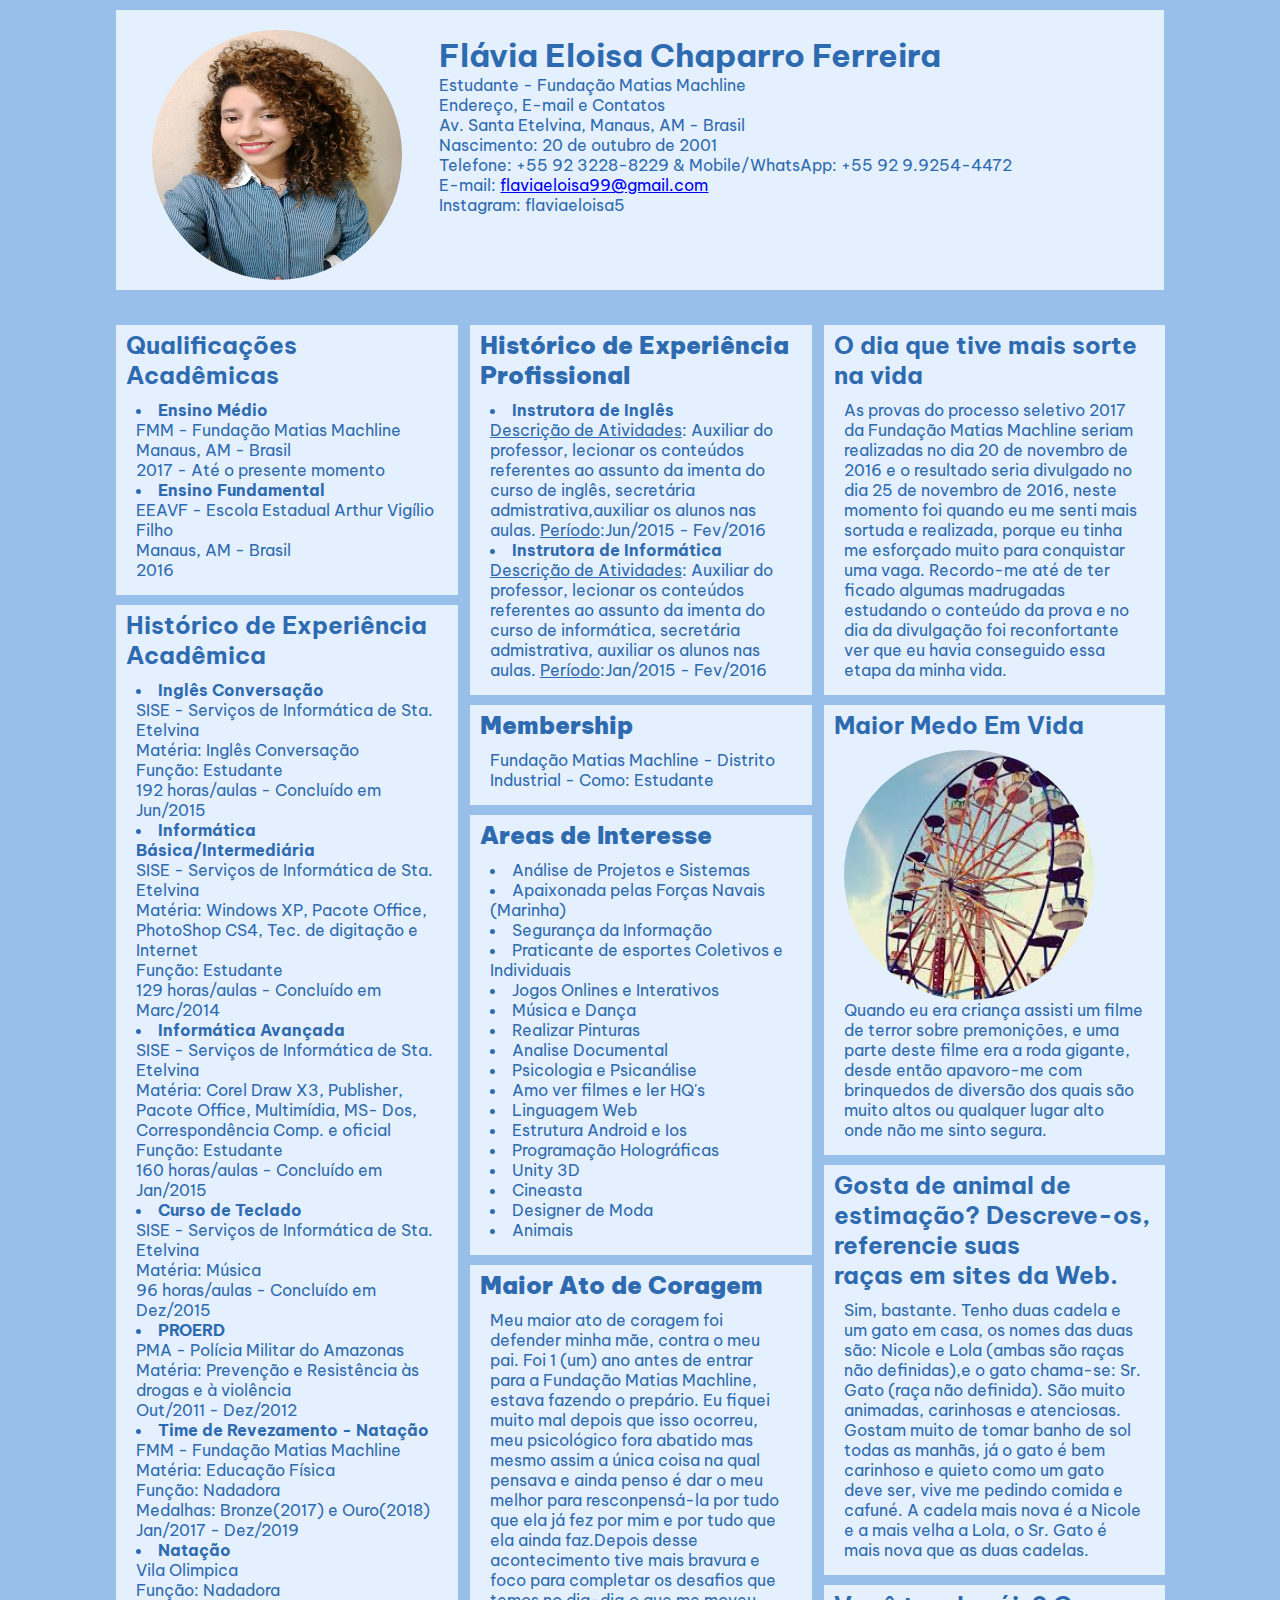
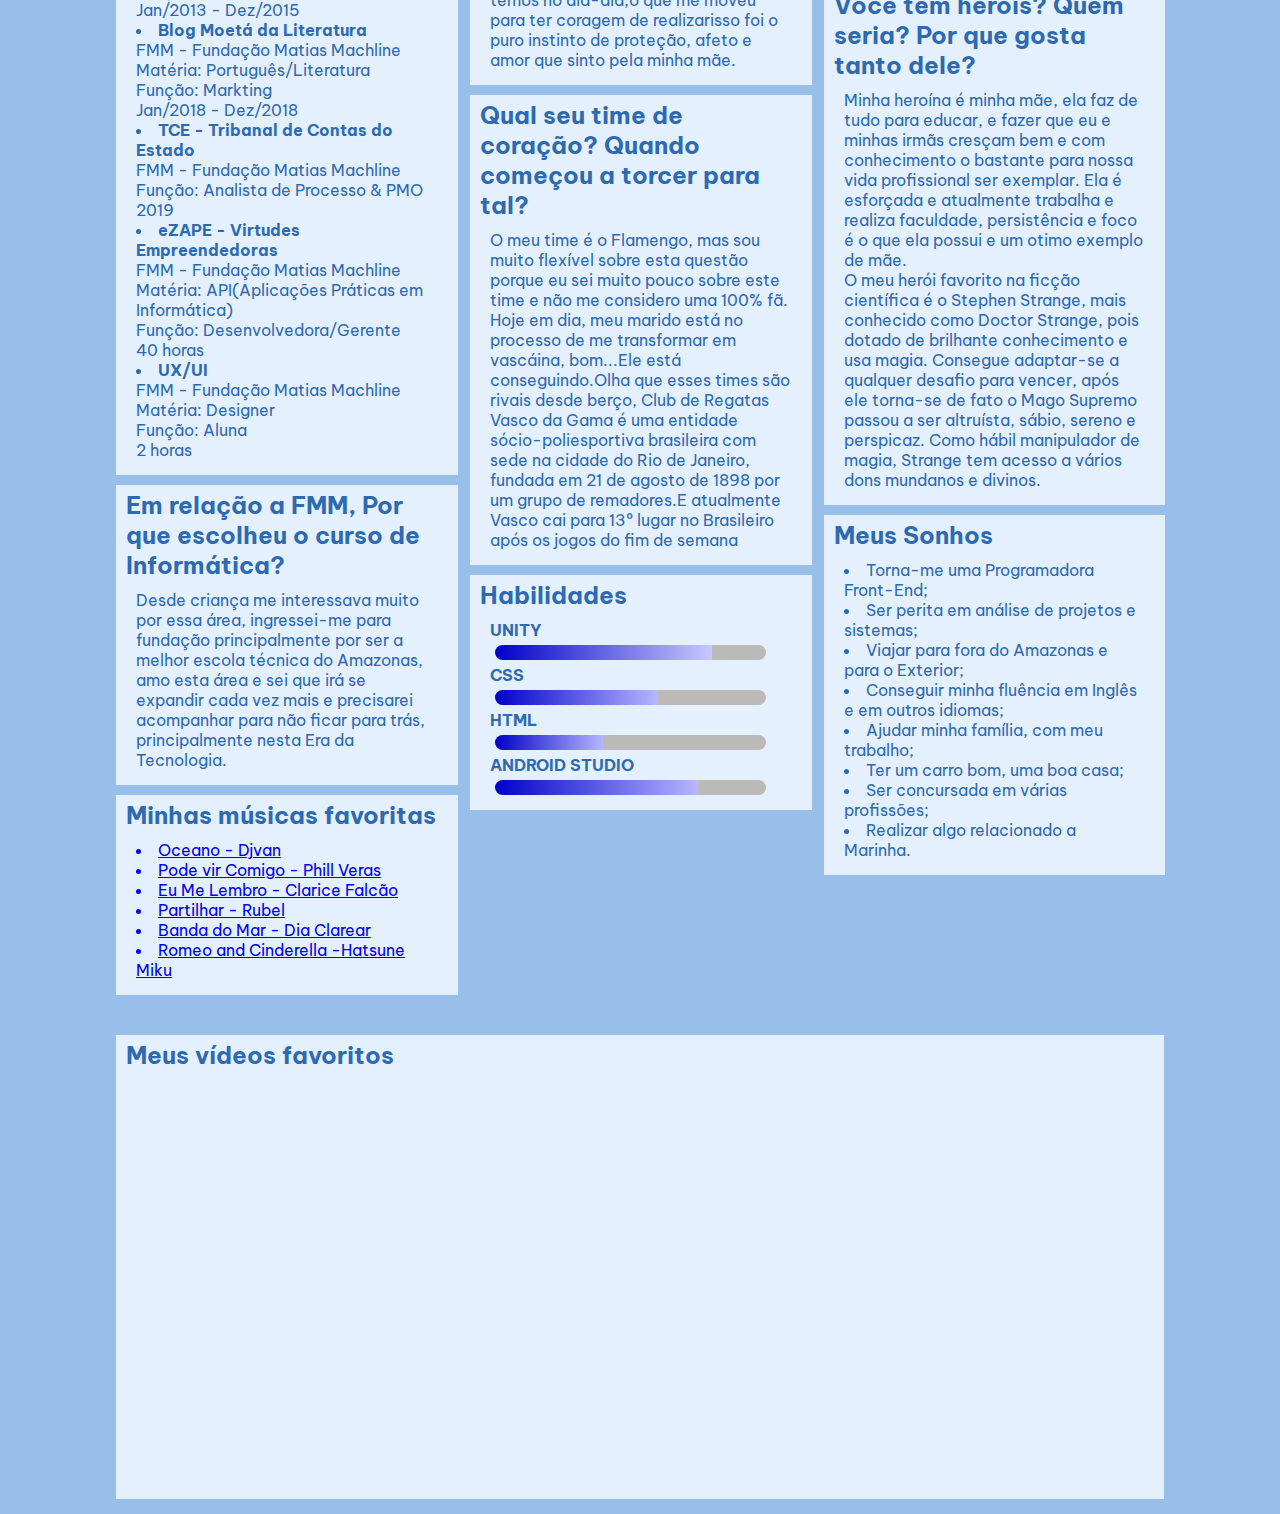
<file: index.html>
<html>
	<head>
		<meta content = "text/html"charset = "utf-8"> 
		<title>Curriculum Vitae</title>
		<link href="https://fonts.googleapis.com/css?family=El+Messiri|Kaushan+Script|Lobster|Martel&display=swap" rel="stylesheet"> 
		<link href="https://fonts.googleapis.com/css?family=Be+Vietnam&display=swap" rel="stylesheet">
		<link rel = "stylesheet"  href="css/styles.css" >
		
	</head>
	
	<body>
		<div class="container">
			<div class="teste">
									
								
				<div class="row">
					<div class="col col-sidebar" >
						<img src="Imagem\perfil1.jpg"/>
					</div>
					<div class="col col-content">
						<h1>Flávia Eloisa Chaparro Ferreira</h1>
						Estudante - Fundação Matias Machline<br>		
						Endereço, E-mail e Contatos</b><br></h5>
						<p class ="Top1_Text">Av. Santa Etelvina, Manaus, AM - Brasil<br>  
						Nascimento: 20 de outubro de 2001 <br>  
						 Telefone: +55 92 3228-8229 & Mobile/WhatsApp:  +55 92 9.9254-4472<br> 
						E-mail: <a href ="mailto: flaviaeloisa99@gmail.com?subject=Hello%20again"> flaviaeloisa99@gmail.com </a>
						<br>Instagram: flaviaeloisa5</p>  
					</div>
				</div>
			</div>
			
		<div class="row">
            <div class="col col-3">
                <div class="teste">
                    <h2>Qualificações Acadêmicas</h2>
                    <div class="detalhes">
						<b><li>Ensino Médio<br></li></b>
						<p>FMM - Fundação Matias Machline<br>
						Manaus, AM - Brasil <br> 
						2017 - Até o presente momento</p>
						
						<b><li>Ensino Fundamental<br></li></b>
						<p>EEAVF - Escola Estadual Arthur Vigílio Filho <br>
						Manaus, AM - Brasil<br> 
						2016</p>
					</div>
				</div>
					<div class="teste">
						<h2>Histórico de Experiência Acadêmica</h2>
						<div class="detalhes">
						<b><li>Inglês Conversação</li></b>
						<p>SISE - Serviços de Informática de Sta. Etelvina<br>
						Matéria: Inglês Conversação<br>
						Função: Estudante<br>
						192 horas/aulas -  Concluído em Jun/2015</p>
						
						<b><li>Informática Básica/Intermediária</li></b>
						<p>SISE - Serviços de Informática de Sta. Etelvina<br>
						Matéria: Windows XP, Pacote Office, PhotoShop CS4, Tec. de digitação e Internet <br>
						Função: Estudante<br>
						129 horas/aulas -  Concluído em Marc/2014</p>
						
						<b><li>Informática Avançada</li></b>
						<p>SISE -  Serviços de Informática de Sta. Etelvina<br>
						Matéria: Corel Draw X3, Publisher, Pacote Office, Multimídia, MS- Dos, Correspondência Comp. e oficial<br>
						Função: Estudante <br>
						160 horas/aulas -  Concluído em Jan/2015</p>
						
						<b><li>Curso de Teclado</li></b>
						<p>SISE -  Serviços de Informática de Sta. Etelvina<br>
						Matéria: Música<br>
						96 horas/aulas -  Concluído em Dez/2015</p>
						
						<b><li>PROERD</li></b> 
						<p>PMA - Polícia Militar do Amazonas<br>
						Matéria: Prevenção e Resistência às drogas e à violência<br>
						Out/2011 - Dez/2012</p>
						
						<b><li>Time de Revezamento - Natação</li></b>
						<p>FMM - Fundação Matias Machline<br>
						Matéria: Educação Física<br>
						Função: Nadadora<br>
						Medalhas: Bronze(2017) e Ouro(2018)<br> 
						Jan/2017 - Dez/2019</p> 
						
						<b><li>Natação</li></b>
						<p>Vila Olimpica<br> 
						Função: Nadadora<br>
						Jan/2013 - Dez/2015</p> 
						
						<b><li>Blog Moetá da Literatura</li></b>
						<p>FMM - Fundação Matias Machline<br>
						Matéria: Português/Literatura<br>
						Função: Markting <br>
						Jan/2018 - Dez/2018</p>
						
						<b><li>TCE - Tribanal de Contas do Estado</li></b> 
						<p>FMM - Fundação Matias Machline<br>				
						Função: Analista de Processo & PMO <br>
						2019</p>
						
						<b><li>eZAPE - Virtudes Empreendedoras</li></b> 
						<p>FMM - Fundação Matias Machline<br>
						Matéria: API(Aplicações Práticas em Informática)<br>
						Função: Desenvolvedora/Gerente <br>
						40 horas</p>
						
						<b><li>UX/UI</li></b> 
						<p>FMM - Fundação Matias Machline<br>
						Matéria: Designer<br>
						Função: Aluna <br>
						2 horas</p>
                    </div>
                </div>
				
				<div class="teste">
                    <h2>Em relação a FMM, Por que escolheu o curso de Informática?</h2>
                    <div class="detalhes">
						<p> Desde criança me interessava muito por essa área, ingressei-me para fundação
						 principalmente por ser a melhor escola técnica do Amazonas, amo esta área e sei que irá 
						 se expandir cada vez mais e precisarei acompanhar para não ficar para trás, principalmente
						 nesta Era da Tecnologia.</p> 					
					</div>
                </div>
				<div class="teste">
                    <h2>Minhas músicas favoritas</h2>
                    <div class="detalhes">
						<a href = "https://www.youtube.com/watch?v=2kqdlAYNEzk"><li>Oceano - Djvan</li></a> 
						<a href = "https://www.youtube.com/watch?v=9nP6U4uiZLA"><li>Pode vir Comigo - Phill Veras</li></a> 
						<a href = "https://www.youtube.com/watch?v=ThLamraSm1s"><li>Eu Me Lembro - Clarice Falcão</li></a>  
						<a href = "https://www.youtube.com/watch?v=g6lfrhFhkEM"><li>Partilhar - Rubel</li></a> 
						<a href = "https://www.youtube.com/watch?v=8lNz3x6K1uA"><li>Banda do Mar - Dia Clarear</li></a> 
						<a href = "https://www.youtube.com/watch?v=swqbfMh467A"><li>Romeo and Cinderella -Hatsune Miku</li></a> 
												 
                    </div>
                </div>
            </div>
            <div class="col col-3">
                <div class="teste">
                    <h2><b>Histórico de Experiência Profissional</b></h2>
                    <div class="detalhes">
                        <b><li>Instrutora de Inglês</li></b> 
						<p><u>Descrição de Atividades</u>: Auxiliar do professor, lecionar os conteúdos referentes ao assunto
						da imenta do curso de inglês, secretária admistrativa,auxiliar os alunos nas aulas.
						<u>Período</u>:Jun/2015 - Fev/2016 </p> 
						
						<b><li>Instrutora de Informática</li></b> 
						<p><u>Descrição de Atividades</u>: Auxiliar do professor, lecionar os conteúdos referentes ao assunto
						da imenta do curso de informática, secretária admistrativa, auxiliar os alunos nas aulas.
						<u>Período</u>:Jan/2015 - Fev/2016 </p>
                    </div>
                </div>
				
				<div class="teste">
					<h2><b>Membership</b></h2>
	                <div class="detalhes">
                        <p>Fundação Matias Machline - Distrito Industrial - Como: Estudante</p>
                    </div>
                </div>
				<div class="teste">
					<h2><b>Areas de Interesse</b></h2>
	                <div class="detalhes">
                        <p><li>Análise de Projetos e Sistemas</li> 
						<li>Apaixonada pelas Forças Navais (Marinha)</li>
						<li>Segurança da Informação</li>
						<li>Praticante de esportes Coletivos e Individuais</li>
						<li>Jogos Onlines e Interativos</li> 
						<li>Música e Dança</li> 
						<li>Realizar Pinturas</li>
						<li>Analise Documental</li>
						<li>Psicologia e Psicanálise</li> 
						<li>Amo ver filmes e ler HQ's</li> 
						<li>Linguagem Web</li> 
						<li>Estrutura Android e Ios</li> 
						<li>Programação Holográficas</li>
						<li>Unity 3D</li>
						<li>Cineasta</li>
						<li>Designer de Moda</li>
						<li>Animais</li></p> 
                    </div>
                </div>
				<div class="teste">
					<h2><b>Maior Ato de Coragem</b></h2>
	                <div class="detalhes">
                         <p> Meu maior ato de coragem foi defender minha mãe, contra o meu pai. 
						 Foi 1 (um) ano antes de entrar para a Fundação Matias Machline, 
						 estava fazendo o prepário.	Eu fiquei muito mal depois que isso ocorreu,
						 meu psicológico fora abatido mas mesmo assim a única coisa na qual pensava 
						 e ainda penso é	dar o meu melhor para resconpensá-la por tudo 
						 que ela já fez por mim e por tudo que ela ainda faz.Depois desse  
						 acontecimento tive mais bravura e foco para completar os desafios que 
						 temos no dia-dia,o que me moveu para ter coragem de realizarisso foi 
						 o puro instinto de proteção, afeto e amor que sinto pela minha mãe. </p>
					</div>
                </div>
				<div class="teste">
                    <h2>Qual seu time de coração? Quando começou a torcer para tal?</h2>
                    <div class="detalhes">
						<p> O meu time é o Flamengo, mas sou muito flexível sobre esta questão 
						 porque eu sei muito pouco sobre este time e não me considero uma 100% fã.
						 Hoje em dia, meu marido está no processo de me transformar em vascáina,
						 bom...Ele está conseguindo.Olha que esses times são rivais desde berço,
						 Club de Regatas Vasco da Gama é uma entidade sócio-poliesportiva brasileira
						 com sede na cidade do Rio de Janeiro, fundada em 21 de agosto de 1898 por um
						 grupo de remadores.E atualmente Vasco cai para 13º lugar no Brasileiro após
						 os jogos do fim de semana</p> 
                    </div>
                </div>
				<div class="teste">
                    <h2>Habilidades</h2>
                    <div class="detalhes">
						<h4>UNITY</h4>
                        <div class="barrinha" style="background: linear-gradient(to right, rgb(0, 0, 201) 0%, rgb(200, 200, 255)  80%, #bcb9b9 80%);"></div>

                        <h4>CSS</h4>
                        <div class="barrinha" style="background: linear-gradient(to right, rgb(0, 0, 201) 0%, rgb(182, 182, 255) 60%, #bcb9b9 60%);"></div>

                        <h4>HTML</h4>
                        <div class="barrinha" style="background: linear-gradient(to right, rgb(0, 0, 201) 0%, rgb(182, 182, 255) 40%, #bcb9b9 40%);"></div>

                        <h4>ANDROID STUDIO</h4>
                        <div class="barrinha" style="background: linear-gradient(to right, rgb(0, 0, 201) 0%, rgb(182, 182, 255) 75%, #bcb9b9 75%);"></div>
					</div>
                </div>
            </div>
            <div class="col col-3">
                <div class="teste">
                    <h2>O dia que tive mais sorte na vida</h2>
                    <div class="detalhes">
                        <p>As provas do processo seletivo 2017 da Fundação Matias Machline seriam 
						 realizadas no dia 20 de novembro de 2016 e o resultado seria divulgado no
						 dia 25 de novembro de 2016, neste momento foi quando eu me senti mais sortuda 
						 e realizada, porque eu tinha me esforçado muito para conquistar uma vaga. Recordo-me 
						 até de ter ficado algumas madrugadas estudando o conteúdo
						 da prova e no dia da divulgação foi reconfortante ver que eu havia conseguido
						 essa etapa da minha vida.</p> 
                    </div>
                </div>
				<div class="teste">
                    <h2>Maior Medo Em Vida</h2>
                    <div class="detalhes">
                         <img src="Imagem\roda_gigante.jpg" class = "img"></img> <br> 
						 <p class = "Medo">Quando eu era criança assisti um filme de terror sobre premonições, 
						 e uma parte deste filme era a roda gigante, desde então apavoro-me com
						 brinquedos de diversão dos quais são muito altos ou qualquer lugar alto onde não me sinto segura.</p> 
                    </div>
                </div>
				<div class="teste">
                    <h2>Gosta de animal de estimação? Descreve-os, referencie suas<br>raças em sites da Web.</h2>
                    <div class="detalhes">
                          <p>Sim, bastante. Tenho duas cadela e um gato em casa, os nomes das duas são: 
							 Nicole e Lola (ambas são raças não definidas),e o gato chama-se: Sr. Gato (raça 
							 não definida). São muito animadas, carinhosas e atenciosas. Gostam muito de 
							 tomar banho de sol todas as manhãs, já o gato é bem carinhoso e quieto como um 
							 gato deve ser, vive me pedindo comida e cafuné. A cadela mais nova é a Nicole
							 e a mais velha a Lola, o Sr. Gato é mais nova que as duas cadelas.</p> 
                    </div>
                </div>
				<div class="teste">
                    <h2>Você tem heróis? Quem seria? Por que gosta tanto dele?</h2>
                    <div class="detalhes">
                         <p>Minha heroína é minha mãe, ela faz de tudo para educar, e fazer que eu e minhas irmãs
						 cresçam bem e com conhecimento o bastante para nossa vida profissional  
						 ser exemplar. Ela é esforçada e atualmente trabalha e realiza faculdade, 
						 persistência e foco é o que ela possui e um otimo exemplo de mãe.</p> 
						 <p>O meu herói favorito na ficção científica é o Stephen Strange, mais conhecido como
						 Doctor Strange, pois dotado de brilhante conhecimento e usa magia. Consegue adaptar-se a 
						 qualquer desafio para vencer, após ele torna-se de fato o Mago Supremo passou a ser
						 altruísta, sábio, sereno e perspicaz. Como hábil manipulador de magia, Strange tem acesso 
						 a vários dons mundanos e divinos. </p> 
                    </div>
                </div>
				<div class="teste">
                    <h2>Meus Sonhos</h2>
                    <div class="detalhes">
						<p><li>Torna-me uma Programadora Front-End;</li> 
						<li>Ser perita em análise de projetos e sistemas;</li> 
						<li>Viajar para fora do Amazonas e para o Exterior;</li> 
						<li>Conseguir minha fluência em Inglês e em outros idiomas;</li> 
						<li>Ajudar minha família, com meu trabalho;</li> 
						<li>Ter um carro bom, uma boa casa;</li> 
						<li>Ser concursada em várias profissões;</li> 
						<li>Realizar algo relacionado a Marinha.</li></p> 
                    </div>
                </div>
				
            </div>
        </div>

		<div class= "row">
			<div class="col col-1">
				<div class="teste">
				<h2>Meus vídeos favoritos</h2>
					<div class="detalhes">		 
						 <iframe width="250" height="200" src="https://www.youtube.com/embed/fmI_Ndrxy14" frameborder="0" allow="accelerometer; autoplay; encrypted-media; gyroscope; picture-in-picture" allowfullscreen></iframe> 
						 &nbsp;&nbsp; <iframe width="250" height="200" src="https://www.youtube.com/embed/Gkcd_U8DVSA" frameborder="0" allow="accelerometer; autoplay; encrypted-media; gyroscope; picture-in-picture" allowfullscreen></iframe> 
						 &nbsp;&nbsp; <iframe width="250" height="200" src="https://www.youtube.com/embed/XZ2-beVzbhQ" frameborder="0" allow="accelerometer; autoplay; encrypted-media; gyroscope; picture-in-picture" allowfullscreen></iframe> 
						 &nbsp;&nbsp; <iframe width="250" height="200" src="https://www.youtube.com/embed/D6zpk0nk2PE" frameborder="0" allow="accelerometer; autoplay; encrypted-media; gyroscope; picture-in-picture" allowfullscreen></iframe> 
                    </div>
				</div>
			</div>
		</div>
	</body>
</html>
</file>
<file: css/styles.css>
body{
    /*background: linear-gradient(135deg,#A9E2F3, #A9F5F2,#A9F5E1,#A9E2F3);*/
	background-color:#98BFEA;
}

img{
	
	 border-radius: 1250px; 
	 width:250PX; 
	 height:250px; 
	
 }

*{
  margin: 0;
  padding: 0;
  -webkit-box-sizing: border-box;
       -moz-box-sizing: border-box;
            box-sizing: border-box;
	font-family: 'Be Vietnam', sans-serif;
}
/* Conteiner */

.container{
  margin-top:10px;
  width: 85%;
  margin-left: auto;
  margin-right: auto;
  padding: 0 20px;
}


/* linha */
.row{
  margin-left: -10px;
  margin-right: -10px;

}

.row:before, 
.row:after{
  content: "" ;
  display: table;
}

.row:after{
  clear: both;
}

/* Colunas */
.col{
  display: inline-block;
  vertical-align: top;
  min-width: 1px;
  padding-left: 5px;
  padding-right: 5px;
  width: 100%;
  margin-right: -2px;
  *zoom: 1;
  *display: inline;
  margin-top: 10px;
}

.col-content, .row{
    padding: 5px;
}

.detalhes{
	width: 100%;
	text-align: center;
}
.teste{
  background-color: #e4f0fd;
  padding: 5px;
  margin: 4px 0;
  color: #2E6AB0;
  margin-bottom:15px;
}

.teste, .detalhes{
  text-align: left;
  margin-top: 10px;
  margin-bottom: 10px;
  padding-left: 10px;
  padding-right: 10px;
}
.barrinha{
  width: 90%;
  height: 15px;
  border-radius: 10px;
  margin:5px;
  background-color: #bcb9b9;
  text-align: center;
  color: #fff;
}

.col-sidebar{
    text-align:center;
  }

/* tres colunas */

@media(min-width: 992px){
  .col-3{
    width: 33.25%;
  }
}

@media(min-width: 992px){
  .col-content{
    width: 70%;
  }

  .col-sidebar{
    width: 30%;
  }
}

@media(max-width: 540px){
	.container{
		width:98%;
	}
	img{
		width:240px;
		height:240px;
	}
}
</file>
